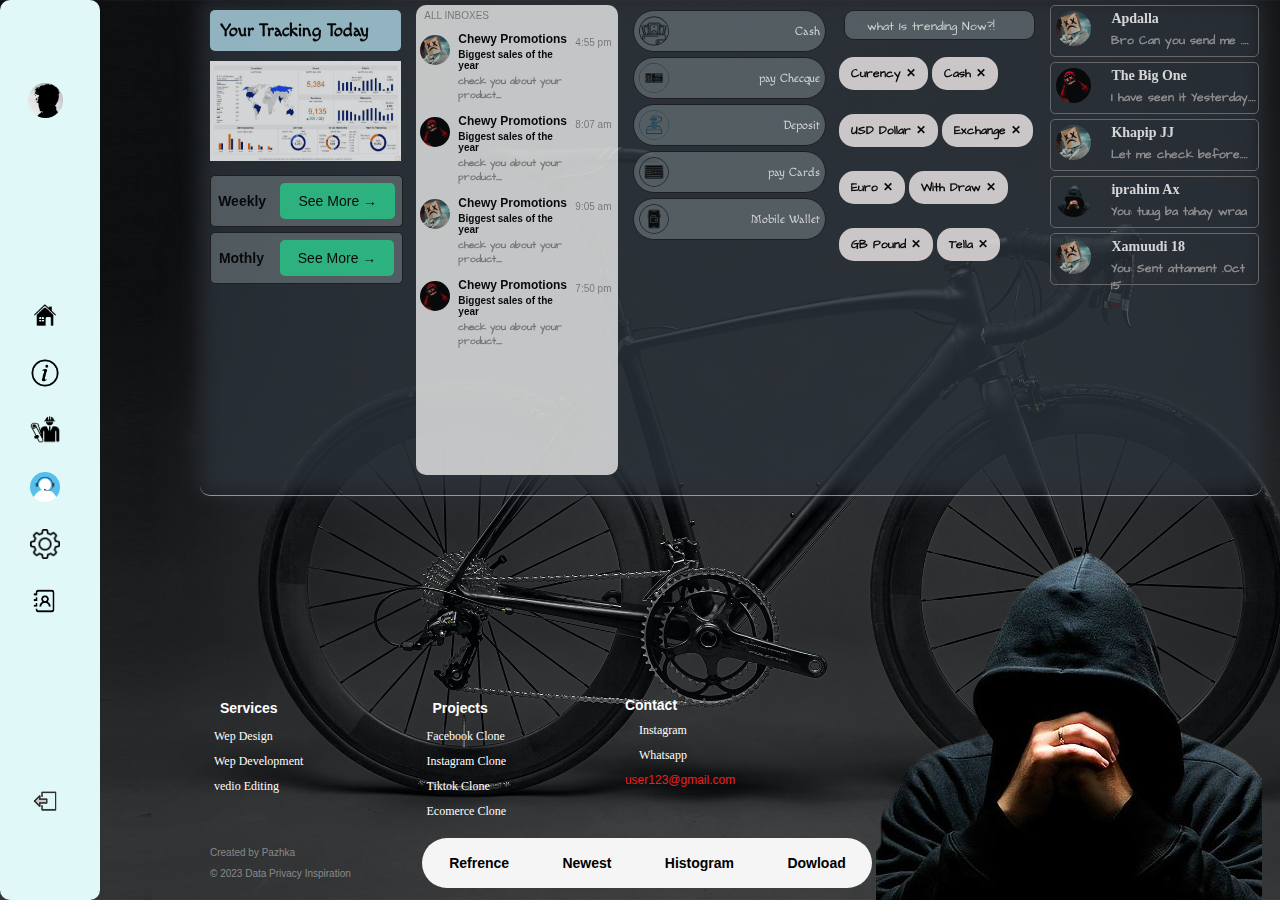
<file: Index.html>
<!DOCTYPE html>
<html lang="en">
<head>
    <meta charset="UTF-8">
    <meta name="viewport" content="width=device-width, initial-scale=1.0">

    <link rel="preconnect" href="https://fonts.googleapis.com">
    <link rel="preconnect" href="https://fonts.gstatic.com" crossorigin>
    <link href="https://fonts.googleapis.com/css2?family=Architects+Daughter&family=Luckiest+Guy&family=Macondo&family=Rock+Salt&display=swap" rel="stylesheet">
       

    <link rel="stylesheet" href="Animations.css">
    <title>Sample Clone</title>
</head>


<!--   
    font-family: 'Architects Daughter', cursive;
  font-family: 'Luckiest Guy', cursive;
  font-family: 'Macondo', cursive;
  font-family: 'Rock Salt', cursive;
-->




<body>
    
   <div class="wep-des-1">
            <div class="nav">
                <div class="acount-user">
                    <img src="Images/profile-2.jpg" class="my-picture">
                    <div class="names">
                        <p class="my-Name">Pishar Apdidahir</p>
                        <p class="my-user-Name">@Pazhka Apdidahir</p>
                    </div>
                    <img src="Images/blue_tick.png" class="blue_tick">
                </div>
            
                <ul>
                    <li class="l-item"><a href="">
                        <img src="Images/guri.png" alt="">
                        <p class="TX">Home</p>
                    </a></li>
                    <li class="l-item"><a href="">
                        <img src="Images/about icon.png" alt="">
                        <p class="TX">About</p>
                    </a></li>
                    <li class="l-item"><a href="">
                        <img src="Images/projects_icon.png" alt="">
                        <p class="TX">Projects</p>
                    </a></li>
                    <li class="l-item"><a href="">
                        <img src="Images/svg.png" alt="">
                        <p class="TX">Services</p>
                    </a></li>
                    <li class="l-item"><a href="">
                        <img src="Images/setting.png" alt="">
                        <p class="TX">Settings</p>
                    </a></li>
                    <li class="l-item"><a href="">
                        <img src="Images/contact_icon.png" alt="">
                        <p class="TX">Contact</p>
                    </a></li>
                </ul>
                <div class="logout"> 
                        <img src="Images/logout.png" class="logout-img">
                        <p class="TX">logout</p>
                </div>
           </div>


  
           <div class="section"></div>
           <div class="sect-1">
                <div class="statistic">
                    <h4> Your Tracking Today</h4>
                    <img src="Images/statistic.jpg"St-img">
                    <div class="previous-W">
                        <p class="Stat-Time">Weekly</p>
                        <button>See More &#8594</button>
                    </div>
                    <div class="previous-M">
                        <p class="Stat-Time">Mothly</p>
                        <button>See More &#8594</button>
                    </div>
                </div>


                <div class="advertise">
                    <div class="EXERCISE-3-part-1">
                        <p class="box-sub-title"> ALL INBOXES</p>
                        <div class="promo-box-1">
                            <div class="box-profile">
                                <img class="box-prof" src="Images/profile-1.jpg" alt="">
                            </div>
                            <div class="Box-texts">
                                <p class="box-name">Chewy Promotions</p>
                                <p class="Promotion"> Biggest sales of the year</p>
                                <p class="promo-info"> check you about your product.....</p>
                            </div>
                            <p class="promo-time"> 4:55 pm</p>
                        </div>
            
            
                        <div class="promo-box-2">
                            <div class="box-profile">
                                <img class="box-prof" src="Images/profile-4.jpg" alt="">
                            </div>
                            <div class="Box-texts">
                                <p class="box-name">Chewy Promotions</p>
                                <p class="Promotion"> Biggest sales of the year</p>
                                <p class="promo-info"> check you about your product......</p>
                            </div>
                            <p class="promo-time"> 8:07 am</p>
                        </div>
            
            
                        <div class="promo-box-3">
                            <div class="box-profile">
                                <img class="box-prof" src="Images/profile-1.jpg" alt="">
                            </div>
                            <div class="Box-texts">
                                <p class="box-name">Chewy Promotions</p>
                                <p class="Promotion"> Biggest sales of the year</p>
                                <p class="promo-info"> check you about your product......</p>
                            </div>
                            <p class="promo-time"> 9:05 am</p>
                        </div>
            
            
                        <div class="promo-box-4">
                            <div class="box-profile">
                                <img class="box-prof" src="Images/profile-4.jpg" alt="">
                            </div>
                            <div class="Box-texts">
                                <p class="box-name">Chewy Promotions</p>
                                <p class="Promotion"> Biggest sales of the year</p>
                                <p class="promo-info"> check you about your product......</p>
                            </div>
                            <p class="promo-time"> 7:50 pm</p>
                        </div>
            
                    </div>
                </div>
                <div class="payment">
                    <div class="payment-method">
                        <img src="Images/Cash.png" class="payment-icon">
                        <p class="payment-Text">Cash</p>
                    </div>
                    <div class="payment-method">
                        <img src="Images/cheque-icon.png" class="payment-icon">
                        <p class="payment-Text">pay Checque</p>
                    </div>
                    <div class="payment-method">
                        <img src="Images/deposit icon.png" class="payment-icon">
                        <p class="payment-Text">Deposit</p>
                    </div>
                    <div class="payment-method">
                        <img src="Images/master.png" class="payment-icon">
                        <p class="payment-Text">pay Cards</p>
                    </div>
                    <div class="payment-method">
                        <img src="Images/mobile_wallet.png" class="payment-icon">
                        <p class="payment-Text">Mobile Wallet</p>
                    </div>
                </div>
                <div class="search">
                    <input  type="search"  placeholder=" what Is trending Now?!">
                    
                    <p class="search-text">Curency  &#10005</p>
                    <p class="search-text">Cash  &#10005</p>
                    <p class="search-text">USD Dollar  &#10005</p>
                    <p class="search-text">Exchange  &#10005</p>
                    <p class="search-text">Euro  &#10005</p>
                    <p class="search-text">With Draw  &#10005</p>
                    <p class="search-text">GB Pound  &#10005</p>
                    <p class="search-text">Tella  &#10005</p>
                </div>


                <div class="frinds">
                    <div class="friends">
                        <div class="friend-profile">
                            <img src="Images/profile-1.jpg" alt="">
                        </div>
                        <div class="friend-texts">
                            <p class="Fr-Name">Apdalla </p>
                            <p class="Fr-Message"> Bro Can you send me ....</p>
                        </div>
                    </div>

                    <div class="friends">
                        <div class="friend-profile">
                            <img src="Images/profile-4.jpg" alt="">
                        </div>
                        <div class="friend-texts">
                            <p class="Fr-Name">The Big One</p>
                            <p class="Fr-Message"> I have seen it Yesterday....</p>
                        </div>
                    </div>

                    <div class="friends">
                        <div class="friend-profile">
                            <img src="Images/profile-1.jpg" alt="">
                        </div>
                        <div class="friend-texts">
                            <p class="Fr-Name">Khapip JJ</p>
                            <p class="Fr-Message"> Let me check before....</p>
                        </div>
                    </div>

                    <div class="friends">
                        <div class="friend-profile">
                            <img src="Images/profile-3-removebg-preview.png" alt="">
                        </div>
                        <div class="friend-texts">
                            <p class="Fr-Name">iprahim Ax</p>
                            <p class="Fr-Message">  You: tuug ba tahay wraa ... </p>
                        </div>
                    </div>

                    <div class="friends">
                        <div class="friend-profile">
                            <img src="Images/profile-1.jpg" alt="">
                        </div>
                        <div class="friend-texts">
                            <p class="Fr-Name">Xamuudi 18</p>
                            <p class="Fr-Message"> You: Sent attament  .Oct 15</p>
                        </div>
                    </div>
                </div>
           </div>










           <footer>
              <div class="top-footer">
                    <section class="f-part-1">
                        <h3>Services</h3>
                        <p class="f-texts"><a href="">Wep Design</a></p>
                        <p class="f-texts"><a href="">Wep Development</a></p>
                        <p class="f-texts"><a href="">vedio Editing</a></p>
                    </section>
                    <section class="f-part-2">
                        <h3>Projects</h3>
                        <p class="f-texts"><a href="">Facebook Clone</a></p>
                        <p class="f-texts"><a href="">Instagram Clone</a></p>
                        <p class="f-texts"><a href="">Tiktok Clone</a></p>
                        <p class="f-texts"><a href="">Ecomerce Clone</a></p>
                    </section>
                    <section class="f-part-3">
                        <h3 class="f-texts">Contact</h3>
                        <p class="f-texts"><a href=""> Instagram</a></p>
                        <p class="f-texts"><a href=""> Whatsapp</a></p>
                        <p class="f-texts"><span>user123@gmail.com</span> </p>
                    </section>
              </div>
                

              <div class="bottom-footer">
                <div class="copy-right-section">
                    <p class="copy-rigt">Created by Pazhka</p>
                    <p class="copy-rigt">&#169  2023    Data Privacy  Inspiration</p>
                  </div>
                <div class="Navagation">
                        <li class="items"><a href="">Refrence</a></li>
                        <li class="items"><a href="">Newest</a></li>
                        <li class="items"><a href="">Histogram</a></li>
                        <li class="items"><a href="">Dowload</a></li>
                </div>
            </div>

                <img src="Images/profile-3-removebg-preview.png" class="Sawir">

           </footer>
   </div>
    
 
</body>
</html>
</file>
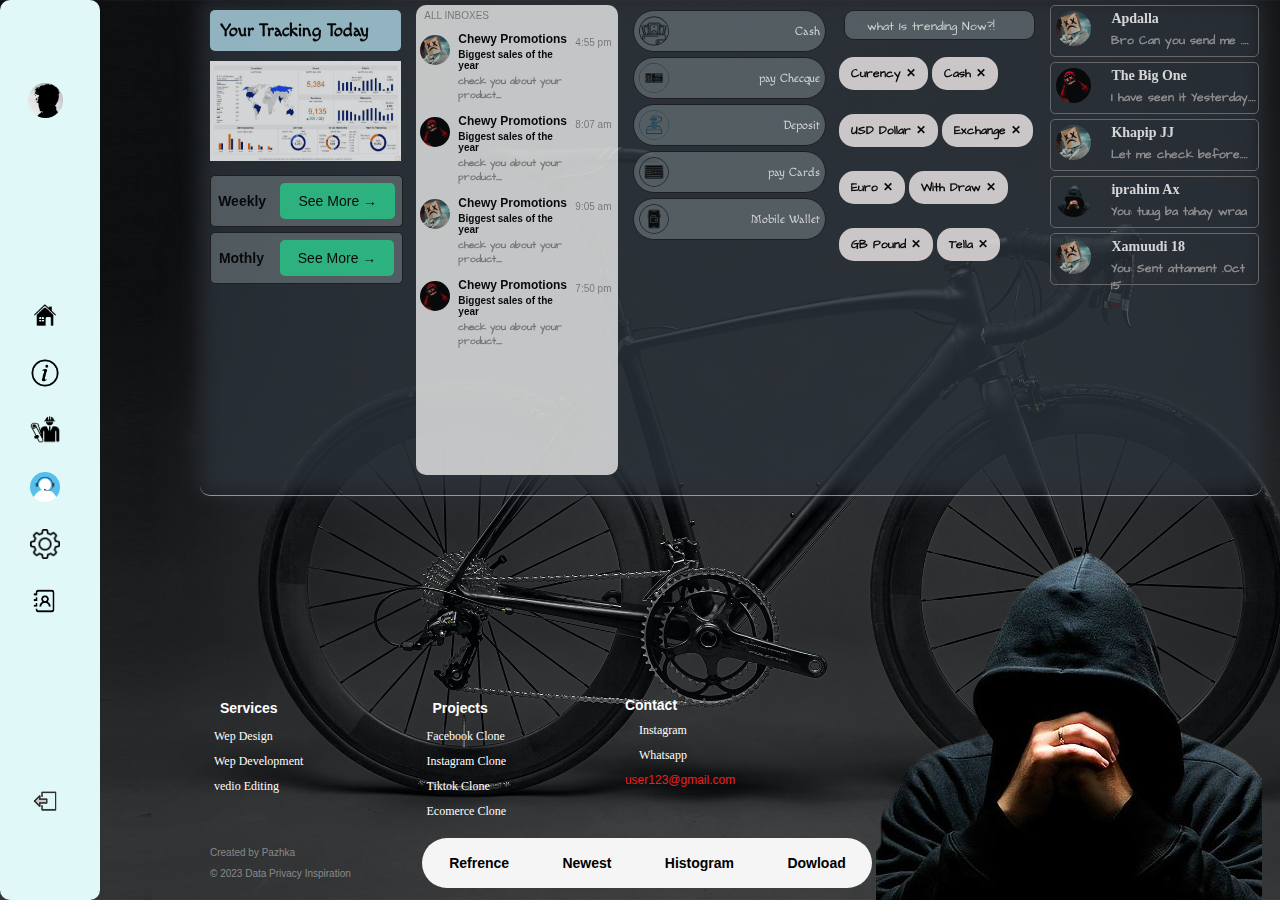
<file: Animation.html>
<!DOCTYPE html>
<html lang="en">
<head>
    <meta charset="UTF-8">
    <meta name="viewport" content="width=device-width, initial-scale=1.0">

    <link rel="preconnect" href="https://fonts.googleapis.com">
    <link rel="preconnect" href="https://fonts.gstatic.com" crossorigin>
    <link href="https://fonts.googleapis.com/css2?family=Architects+Daughter&family=Luckiest+Guy&family=Macondo&family=Rock+Salt&display=swap" rel="stylesheet">
       

    <link rel="stylesheet" href="Animations.css">
    <title>Sample Clone</title>
</head>


<!--   
    font-family: 'Architects Daughter', cursive;
  font-family: 'Luckiest Guy', cursive;
  font-family: 'Macondo', cursive;
  font-family: 'Rock Salt', cursive;
-->




<body>
    
   <div class="wep-des-1">
            <div class="nav">
                <div class="acount-user">
                    <img src="Images/profile-2.jpg" class="my-picture">
                    <div class="names">
                        <p class="my-Name">Pishar Apdidahir</p>
                        <p class="my-user-Name">@Pazhka Apdidahir</p>
                    </div>
                    <img src="Images/blue_tick.png" class="blue_tick">
                </div>
            
                <ul>
                    <li class="l-item"><a href="">
                        <img src="Images/guri.png" alt="">
                        <p class="TX">Home</p>
                    </a></li>
                    <li class="l-item"><a href="">
                        <img src="Images/about icon.png" alt="">
                        <p class="TX">About</p>
                    </a></li>
                    <li class="l-item"><a href="">
                        <img src="Images/projects_icon.png" alt="">
                        <p class="TX">Projects</p>
                    </a></li>
                    <li class="l-item"><a href="">
                        <img src="Images/svg.png" alt="">
                        <p class="TX">Services</p>
                    </a></li>
                    <li class="l-item"><a href="">
                        <img src="Images/setting.png" alt="">
                        <p class="TX">Settings</p>
                    </a></li>
                    <li class="l-item"><a href="">
                        <img src="Images/contact_icon.png" alt="">
                        <p class="TX">Contact</p>
                    </a></li>
                </ul>
                <div class="logout"> 
                        <img src="Images/logout.png" class="logout-img">
                        <p class="TX">logout</p>
                </div>
           </div>


  
           <div class="section"></div>
           <div class="sect-1">
                <div class="statistic">
                    <h4> Your Tracking Today</h4>
                    <img src="Images/statistic.jpg"St-img">
                    <div class="previous-W">
                        <p class="Stat-Time">Weekly</p>
                        <button>See More &#8594</button>
                    </div>
                    <div class="previous-M">
                        <p class="Stat-Time">Mothly</p>
                        <button>See More &#8594</button>
                    </div>
                </div>


                <div class="advertise">
                    <div class="EXERCISE-3-part-1">
                        <p class="box-sub-title"> ALL INBOXES</p>
                        <div class="promo-box-1">
                            <div class="box-profile">
                                <img class="box-prof" src="Images/profile-1.jpg" alt="">
                            </div>
                            <div class="Box-texts">
                                <p class="box-name">Chewy Promotions</p>
                                <p class="Promotion"> Biggest sales of the year</p>
                                <p class="promo-info"> check you about your product.....</p>
                            </div>
                            <p class="promo-time"> 4:55 pm</p>
                        </div>
            
            
                        <div class="promo-box-2">
                            <div class="box-profile">
                                <img class="box-prof" src="Images/profile-4.jpg" alt="">
                            </div>
                            <div class="Box-texts">
                                <p class="box-name">Chewy Promotions</p>
                                <p class="Promotion"> Biggest sales of the year</p>
                                <p class="promo-info"> check you about your product......</p>
                            </div>
                            <p class="promo-time"> 8:07 am</p>
                        </div>
            
            
                        <div class="promo-box-3">
                            <div class="box-profile">
                                <img class="box-prof" src="Images/profile-1.jpg" alt="">
                            </div>
                            <div class="Box-texts">
                                <p class="box-name">Chewy Promotions</p>
                                <p class="Promotion"> Biggest sales of the year</p>
                                <p class="promo-info"> check you about your product......</p>
                            </div>
                            <p class="promo-time"> 9:05 am</p>
                        </div>
            
            
                        <div class="promo-box-4">
                            <div class="box-profile">
                                <img class="box-prof" src="Images/profile-4.jpg" alt="">
                            </div>
                            <div class="Box-texts">
                                <p class="box-name">Chewy Promotions</p>
                                <p class="Promotion"> Biggest sales of the year</p>
                                <p class="promo-info"> check you about your product......</p>
                            </div>
                            <p class="promo-time"> 7:50 pm</p>
                        </div>
            
                    </div>
                </div>
                <div class="payment">
                    <div class="payment-method">
                        <img src="Images/Cash.png" class="payment-icon">
                        <p class="payment-Text">Cash</p>
                    </div>
                    <div class="payment-method">
                        <img src="Images/cheque-icon.png" class="payment-icon">
                        <p class="payment-Text">pay Checque</p>
                    </div>
                    <div class="payment-method">
                        <img src="Images/deposit icon.png" class="payment-icon">
                        <p class="payment-Text">Deposit</p>
                    </div>
                    <div class="payment-method">
                        <img src="Images/master.png" class="payment-icon">
                        <p class="payment-Text">pay Cards</p>
                    </div>
                    <div class="payment-method">
                        <img src="Images/mobile_wallet.png" class="payment-icon">
                        <p class="payment-Text">Mobile Wallet</p>
                    </div>
                </div>
                <div class="search">
                    <input  type="search"  placeholder=" what Is trending Now?!">
                    
                    <p class="search-text">Curency  &#10005</p>
                    <p class="search-text">Cash  &#10005</p>
                    <p class="search-text">USD Dollar  &#10005</p>
                    <p class="search-text">Exchange  &#10005</p>
                    <p class="search-text">Euro  &#10005</p>
                    <p class="search-text">With Draw  &#10005</p>
                    <p class="search-text">GB Pound  &#10005</p>
                    <p class="search-text">Tella  &#10005</p>
                </div>


                <div class="frinds">
                    <div class="friends">
                        <div class="friend-profile">
                            <img src="Images/profile-1.jpg" alt="">
                        </div>
                        <div class="friend-texts">
                            <p class="Fr-Name">Apdalla </p>
                            <p class="Fr-Message"> Bro Can you send me ....</p>
                        </div>
                    </div>

                    <div class="friends">
                        <div class="friend-profile">
                            <img src="Images/profile-4.jpg" alt="">
                        </div>
                        <div class="friend-texts">
                            <p class="Fr-Name">The Big One</p>
                            <p class="Fr-Message"> I have seen it Yesterday....</p>
                        </div>
                    </div>

                    <div class="friends">
                        <div class="friend-profile">
                            <img src="Images/profile-1.jpg" alt="">
                        </div>
                        <div class="friend-texts">
                            <p class="Fr-Name">Khapip JJ</p>
                            <p class="Fr-Message"> Let me check before....</p>
                        </div>
                    </div>

                    <div class="friends">
                        <div class="friend-profile">
                            <img src="Images/profile-3-removebg-preview.png" alt="">
                        </div>
                        <div class="friend-texts">
                            <p class="Fr-Name">iprahim Ax</p>
                            <p class="Fr-Message">  You: tuug ba tahay wraa ... </p>
                        </div>
                    </div>

                    <div class="friends">
                        <div class="friend-profile">
                            <img src="Images/profile-1.jpg" alt="">
                        </div>
                        <div class="friend-texts">
                            <p class="Fr-Name">Xamuudi 18</p>
                            <p class="Fr-Message"> You: Sent attament  .Oct 15</p>
                        </div>
                    </div>
                </div>
           </div>










           <footer>
              <div class="top-footer">
                    <section class="f-part-1">
                        <h3>Services</h3>
                        <p class="f-texts"><a href="">Wep Design</a></p>
                        <p class="f-texts"><a href="">Wep Development</a></p>
                        <p class="f-texts"><a href="">vedio Editing</a></p>
                    </section>
                    <section class="f-part-2">
                        <h3>Projects</h3>
                        <p class="f-texts"><a href="">Facebook Clone</a></p>
                        <p class="f-texts"><a href="">Instagram Clone</a></p>
                        <p class="f-texts"><a href="">Tiktok Clone</a></p>
                        <p class="f-texts"><a href="">Ecomerce Clone</a></p>
                    </section>
                    <section class="f-part-3">
                        <h3 class="f-texts">Contact</h3>
                        <p class="f-texts"><a href=""> Instagram</a></p>
                        <p class="f-texts"><a href=""> Whatsapp</a></p>
                        <p class="f-texts"><span>user123@gmail.com</span> </p>
                    </section>
              </div>
                

              <div class="bottom-footer">
                <div class="copy-right-section">
                    <p class="copy-rigt">Created by Pazhka</p>
                    <p class="copy-rigt">&#169  2023    Data Privacy  Inspiration</p>
                  </div>
                <div class="Navagation">
                        <li class="items"><a href="">Refrence</a></li>
                        <li class="items"><a href="">Newest</a></li>
                        <li class="items"><a href="">Histogram</a></li>
                        <li class="items"><a href="">Dowload</a></li>
                </div>
            </div>

                <img src="Images/profile-3-removebg-preview.png" class="Sawir">

           </footer>
   </div>
    
 
</body>
</html>
</file>
<file: Animations.css>
body
{
    margin: 0;
}
.wep-des-1
{
    height: 100vh;
    width: 100%;

    display: flex;
    justify-content: flex-start;

    background-image: url(Images/Bicycle\ Image.png);
    background-position: center;
    background-size: cover;
}

.section
{
    display: flex;
    justify-content: space-around;
    height:55%;
    width: 83%;
    background: rgb(43, 50, 58);
    filter: blur(10px);
    opacity: 0.8;
    position: absolute;
    top: 0px;
    left: 200px;
    border-radius: 0px 0px 10px 10px;
}
.sect-1
{
    display: flex;
    justify-content: space-around;
    height:55%;
    width: 83%;
    
    border-bottom: 1px solid rgba(255, 255, 255, 0.642);
    background: transparent;
  
    opacity: 0.8;
    position: absolute;
    top: 0px;
    left: 200px;
    border-radius: 0px 0px 10px 10px;
}
.statistic
{
    height: 95%;
    width: 20%;
    margin: 5px ;
}
.statistic img
{
    cursor: progress;
    height: 100px;
    width: 95%;
    margin: 5px;
}
h4{
    font-family: 'Macondo', cursive;
    font-size: 18px;
    font-weight: 700;
    
    margin: 5px;
    padding: 10px 10px;
    border-radius: 5px;
    background: rgb(173, 214, 227);
}

.previous-W
{
    height: 50px;
    width: 95%;
    display: flex;
    align-items: center;
    justify-content: space-around;

    background-color: rgba(219, 242, 242, 0.295);
    border: 1px solid rgb(28, 28, 28);
    border-radius: 5px;
    margin: 5px;
}
.previous-M
{
    height: 50px;
    width: 95%;
    display: flex;
    align-items: center;
    justify-content: space-around;

    background-color: rgba(219, 242, 242, 0.295);
    border: 1px solid rgb(28, 28, 28);
    border-radius: 5px;
    margin: 5px;
}
.Stat-Time
{
    font-family: 'Gill Sans', 'Gill Sans MT', Calibri, 'Trebuchet MS', sans-serif;
    font-size: 14px;
    font-weight: 700;
    margin: 0px;
}

button
{
    cursor: pointer;

    background: rgb(47, 212, 146);
    padding: 10px 18px;
    border-radius: 5px;
    border: none;

    text-align: center;
    font-family: 'Gill Sans', 'Gill Sans MT', Calibri, 'Trebuchet MS', sans-serif;
    font-size: 14px;
    font-weight: 500;
    margin: 0px;
}
button:hover{
    transform: scale(0.9);
    transition: 0.15s;
    opacity: 0.9;
    background: rgb(28, 241, 231);
}




.advertise
{
    height: 95%;
    width: 20%;
    margin: 5px;
}

.EXERCISE-3-part-1
{
  background: rgb(235, 235, 234);
 
  width: 100%;
  height: 100%;

  border-radius: 10px;
}


.box-sub-title
{
  font-family: 'Roboto', sans-serif;
  font-size: 10px;
  font-weight: 500;
  color: rgba(0, 0, 0, 0.429);
  display: inline-block;

  margin-left: 8px;
  margin-top: 4px;
  margin-bottom: 4px;
}

.promo-box-1
{
    display: flex;
    margin: 2px 0;
}

.promo-box-2
{
    display: flex;
    margin: 2px 0;
}

.promo-box-3
{
  display: flex;
  margin: 2px 0;
}

.promo-box-4
{
  display: flex;
  margin: 2px 0;
}


.box-profile
{
  width: 40px;
  height: 40px;
  margin-top: 2%;
}
.box-prof 
{
  width: 30px;
  height: 30px;
  border-radius: 50%;
  margin: 4px;
}
.Box-texts
{
    width: 115px;
    margin: 2px;
}
.box-name
{
  cursor: pointer;
  font-family: 'Roboto', sans-serif;
  font-size: 12px;
  font-weight: 700;

  margin-top: 3px;
  margin-bottom: 3px;
}

.Promotion
{
  font-family: 'Trebuchet MS', 'Lucida Sans Unicode', 'Lucida Grande', 'Lucida Sans', Arial, sans-serif;
  font-size: 10px;
  font-weight: 800;

  margin-top: 3px;
  margin-bottom: 3px;
}

.promo-info
{
    cursor: pointer;
  margin-top: 3px;
  margin-bottom: 3px;
  color: rgba(0, 0, 0, 0.429);
  
  font-family: 'Architects Daughter', cursive;
  font-size: 10px;
  font-weight: 700;
}


.promo-time
{
  display: inline-block;

  margin-top: 10px;
  margin-bottom: 3px;

  color: rgba(0, 0, 0, 0.429);
  font-family: 'Roboto', sans-serif;
  font-size: 10px;
  font-weight: 400;
}






.payment
{
    height: 95%;
    width: 20%;
    margin: 5px;
}

.payment-method
{
    height: 40px;
    width: 95%;

    display: flex;
    justify-content: space-between;
    align-items: center;

    background-color: rgba(219, 242, 242, 0.295);
    border: 1px solid rgb(28, 28, 28);
    border-radius: 35px;
    margin: 5px;
}
.payment-method:hover{
    transform: scale(0.9);
    transition: 0.1s;
}
.payment-icon
{
    height: 30px;
    width: 30px;
    border-radius: 50%;
    margin: 0 5px;
}
.payment-Text
{
    cursor: pointer;
    font-family: 'Macondo', cursive;
    font-size: 12px;
    font-weight: 500;
    color: white;
    margin: 0 5px;
}


.search
{
    height: 95%;
    width: 20%;
    margin: 5px;
}
input
{
    height: 30px;
    width: 95%;
    border-radius: 10px;
    margin: 5px;
    background-color: rgba(219, 242, 242, 0.295);
    border: 1px solid rgb(28, 28, 28);
}
input::placeholder
{
    font-family: 'Architects Daughter', cursive;
    font-size: 12px;
    font-weight: 500;
    color: white;
    margin: 0 5px;
    text-align: center;
}

.search-text
{
    cursor: pointer;
    display: inline-block;
    background: rgb(244, 236, 236);
    padding: 8px 12px;
    border-radius: 15px;
    font-family: 'Architects Daughter', cursive;
    font-size: 12px;
    font-weight: 700;
}
.search-text:hover{
    transform: scale(0.9);
    transition: 0.1s;
}






.friends
{
    height: 50px;
    width: 95%;

    display: flex;
    border: 1px solid rgb(119, 118, 118);
    border-radius: 5px;
    margin: 5px;
}

.friend-profile
{
  height: 50px;
  width: 50px;
  margin: 5px;
}
.friend-profile img
{
    cursor: pointer;
    height: 35px;
    width: 35px;
    border-radius: 50%;
}
.friend-texts
{
    height: 50px;
    width: 145px;
}
.Fr-Name
{
    cursor: pointer;
    font-family: Georgia, 'Times New Roman', Times, serif;
    font-size: 14px;
    font-weight: 700;
    color: white;
    margin: 5px 0;
}
.Fr-Message
{
    cursor: pointer;
    font-family: 'Architects Daughter', cursive;
    font-size: 12px;
    font-weight: 700;
    color: rgb(167, 163, 163);
    margin: 0;
}
















.nav{
    height: 100%;
    width: 100px;
    background: rgb(224, 248, 247);
    border-radius: 10px;

    display: flex;
    flex-direction: column;
    align-items: center;
    justify-content: space-around;
    transition: widh 0.5s;
}
ul 
{
    list-style: none;
    padding: 0;
    margin: 0;
    display: flex;
    flex-direction: column;
    justify-content: flex-start;
}


ul .l-item a
{
    text-decoration: none;
    display: flex;
    align-items: center;
    justify-content: flex-start;

    padding: 6px 16px;
    border-radius: 5px;
    
    transition: 0.15s;
}
ul li img
{
    margin-right: 10px;
    margin-top: 15px;
    height: 30px;
    width: 30px;
}
 .TX
{
    cursor: pointer;
    display: none;

    font-family: 'Gill Sans', 'Gill Sans MT', Calibri, 'Trebuchet MS', sans-serif;
    font-size: 14px;
    font-weight: 500;
}

.logout
{
    display: flex;
    align-items: center;
    justify-content: flex-start;

    padding: 5px 20px;
    border-radius: 5px;
}
.logout-img
{
    margin-right: 10px;
    height: 30px;
    width: 30px;
}



.acount-user
{
    display: flex;
    align-items: center;
    justify-content: flex-start;

    border-radius: 5px;
    padding: 3px 4px;
}
.my-picture
{
    margin-right: 10px;
    height: 35px;
    width: 35px;
    border-radius: 50%;
}
.names
{
    cursor: pointer;
    display: none;
    transition: 1s;
    width: 100%;
}
.my-Name
{
    font-family: 'Gill Sans', 'Gill Sans MT', Calibri, 'Trebuchet MS', sans-serif;
    font-size: 14px;
    font-weight: 700;
}
.my-user-Name
{
    font-family: 'Gill Sans', 'Gill Sans MT', Calibri, 'Trebuchet MS', sans-serif;
    font-size: 12px;
    font-weight: 500;
}
.blue_tick
{
    display: none;
    height: 30px;
    width: 30px; 
}

 .acount-user:hover {
    background-color: rgb(143, 190, 244);
    backdrop-filter: blur(5px);
}

.l-item:hover a
{
    background-color: rgba(11, 90, 123, 0.384);
    color: black ;
}
.nav:hover
{
    width: 200px;
}

.nav:hover .TX{
    display: block;
}
.nav:hover .names
{
    display: block;
    width: 100%;
}
.nav:hover .blue_tick
{
    display: block;
}

.logout:hover
{
  background: rgb(246, 84, 84);
}















footer
{
    height: 210px;
    width:83%;

    position: absolute;
    bottom: 0px;
    left: 200px;

    border-radius: 10px 10px 0 0;
}
.top-footer
{
    height: 70%;
    width: 100%;
    border-radius: 10px;
}


.f-part-1
{
    height: 100%;
    float: left;
    width: 20%;
}
.f-part-2
{
    height: 100%;
    float: left;
    width: 20%;

}
.f-part-3
{
    height: 100%;
    float: left;
    width: 20%;
}

h3{
    font-family: Verdana, Geneva, Tahoma, sans-serif;
    font-size: 14px;
    font-weight: 700;
    margin: 10px 20px ;
    color: white;
}
.f-texts{
    margin: 7px 0;
}
.f-texts a{
    font-family: Cambria, Cochin, Georgia, Times, 'Times New Roman', serif;
    font-size: 12px;
    font-weight: 400;
    text-decoration: none;
    text-align: center;
    color: rgb(15, 0, 0);
    margin: 0;
    padding: 8px 14px;
    border-radius: 4px;
    color: white;
}
span
{
    font-family: 'Gill Sans', 'Gill Sans MT', Calibri, 'Trebuchet MS', sans-serif;
    font-size: 12px;
    font-weight: 500;
    color: rgb(239, 31, 31);
}

.f-texts  a:hover
{
    background: rgba(33, 163, 156, 0.374);
    transform: scale(0.9);
}

.Sawir
{
    position: absolute;
    bottom: 0;
    right: 0;
}






.bottom-footer
{
    display: flex;
    align-items: center;

    height: 25%;
    width: 100%;
    border-radius: 10px;
}
.copy-right-section
{
    height: 100%;
    width: 20%;
}
.copy-rigt
{
    font-family: Verdana, Geneva, Tahoma, sans-serif;
    font-size: 10px;
    font-weight: 400;
    color: rgba(255, 255, 255, 0.429);

    margin-left: 10px;
}

.Navagation
{
    height: 50px;
    width: 450px;
    background: whitesmoke;
    border-radius: 25px;
    margin-left: 10px;
}

.Navagation 
{
    display: flex;
    justify-content: space-around;
    align-items: center;
}

.items
{
    list-style: none;
}

.items  a{
   font-family: 'Segoe UI', Tahoma, Geneva, Verdana, sans-serif;
   font-size: 14px;
   font-weight: 700;
   color: black;
   text-decoration: none;

   padding: 12px 18px;
   border-radius: 20px;
   transition: 0.15s;
}

.items:hover a
{
   background: rgb(5, 5, 5);
   color: white;
}
</file>
